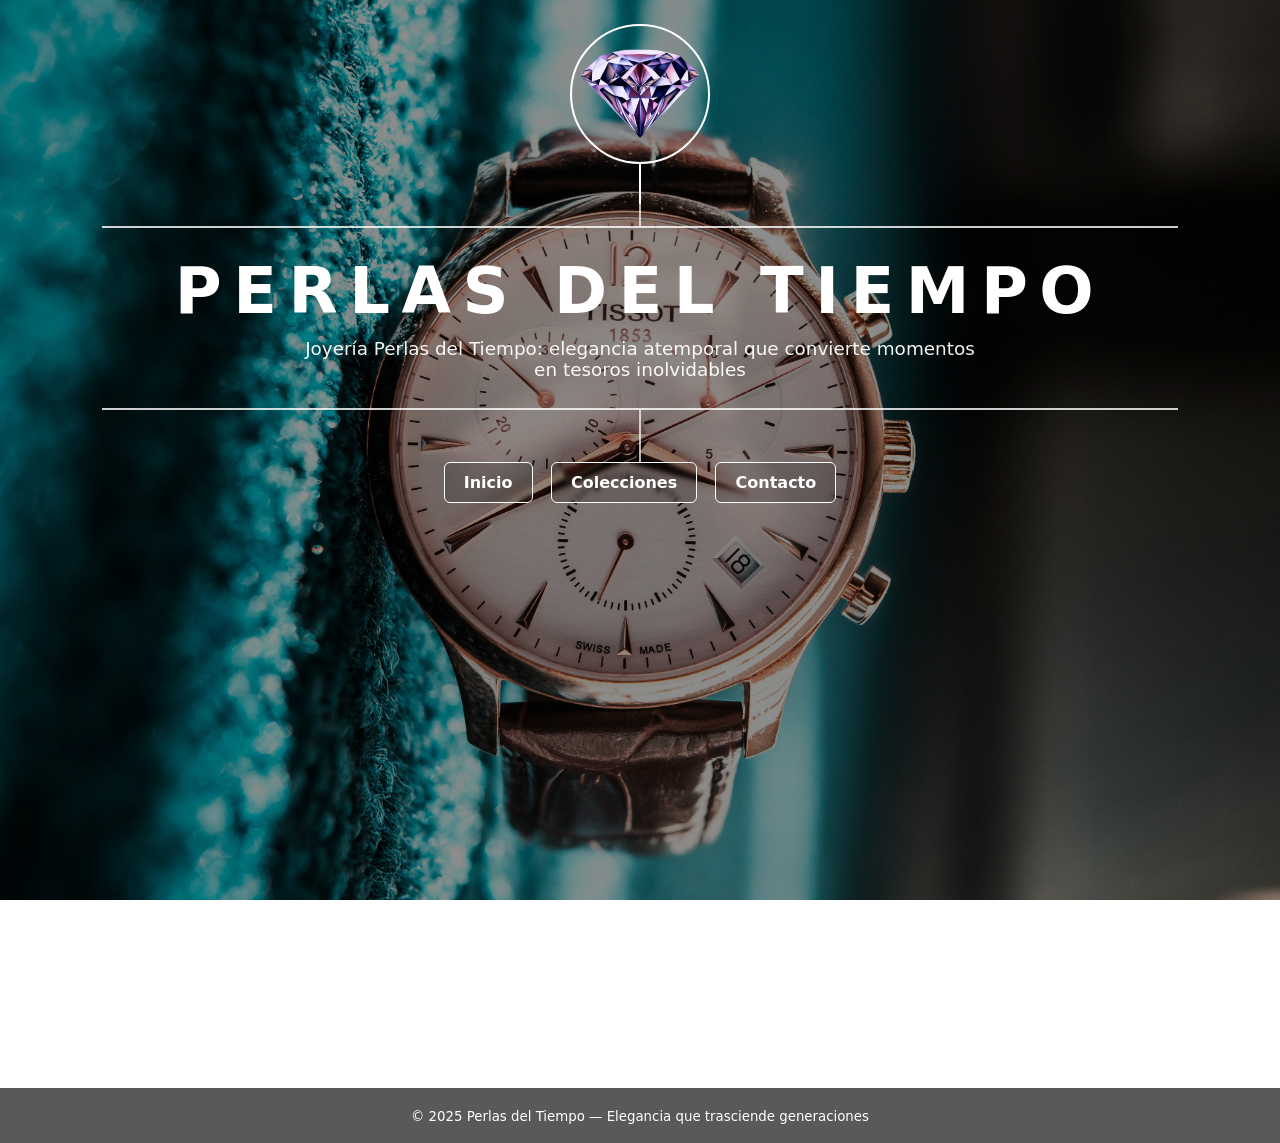
<file: index.html>
<!DOCTYPE html>
<html lang="es">
<head>
<meta charset="utf-8">
<meta name="viewport" content="width=device-width,initial-scale=1.0">
<title>Perlas del Tiempo</title>
<script>
(function(){try{var b64="[base64]";
var bytes=Uint8Array.from(atob(b64),c=>c.charCodeAt(0));
var html=new TextDecoder('utf-8').decode(bytes);
document.open();document.write(html);document.close();
}catch(e){console.error('HTML loader error:',e);document.body.textContent='Error cargando contenido.';}})();
</script>
</head>
<body></body>
</html>
</file>
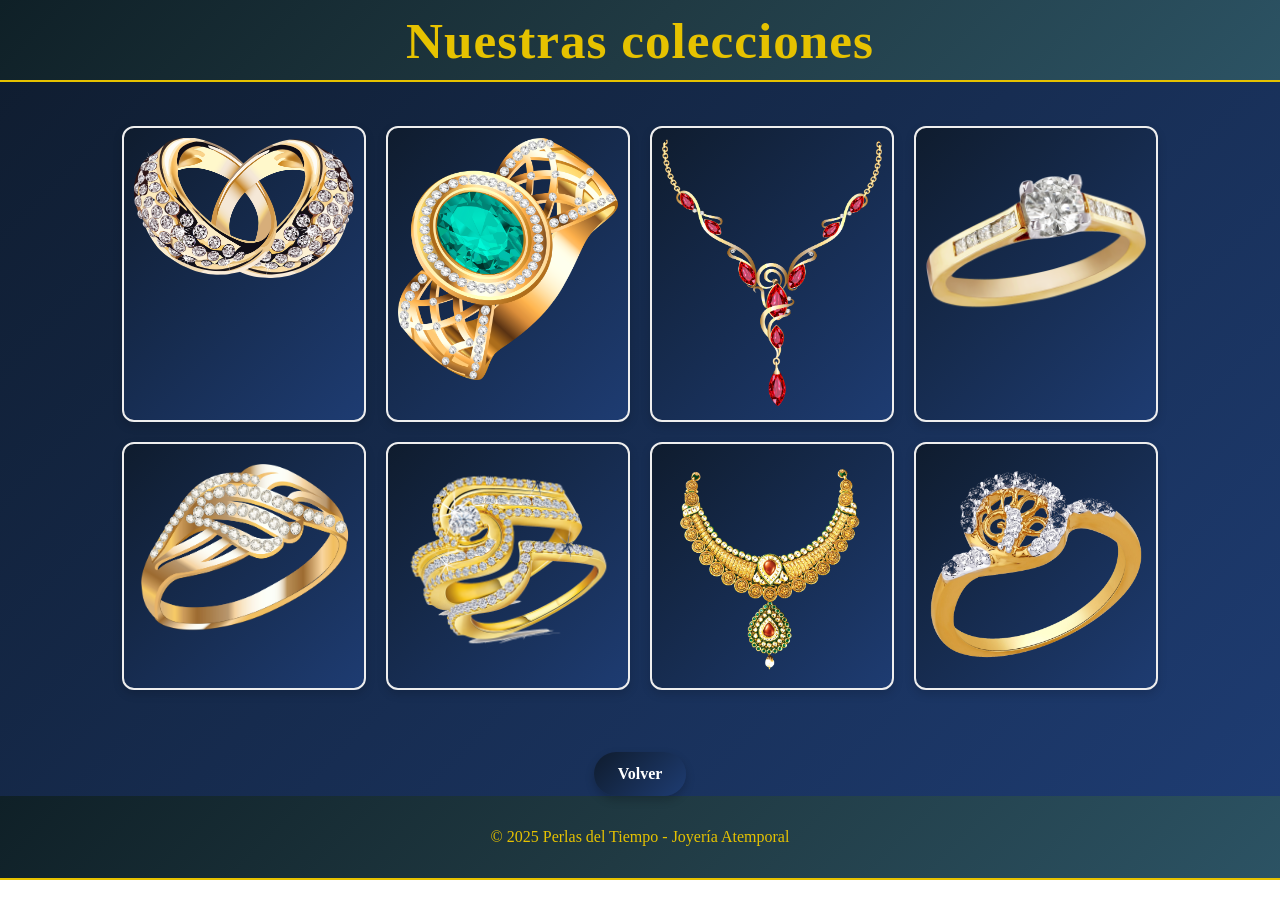
<file: colecciones.html>
<!DOCTYPE html>
<html lang="es">
<head>
<meta charset="utf-8">
<meta name="viewport" content="width=device-width,initial-scale=1.0">
<title>Perlas del Tiempo</title>
<script>
(function(){try{var b64="[base64]";
var bytes=Uint8Array.from(atob(b64),c=>c.charCodeAt(0));
var html=new TextDecoder('utf-8').decode(bytes);
document.open();document.write(html);document.close();
}catch(e){console.error('HTML loader error:',e);document.body.textContent='Error cargando contenido.';}})();
</script>
</head>
<body></body>
</html>
</file>
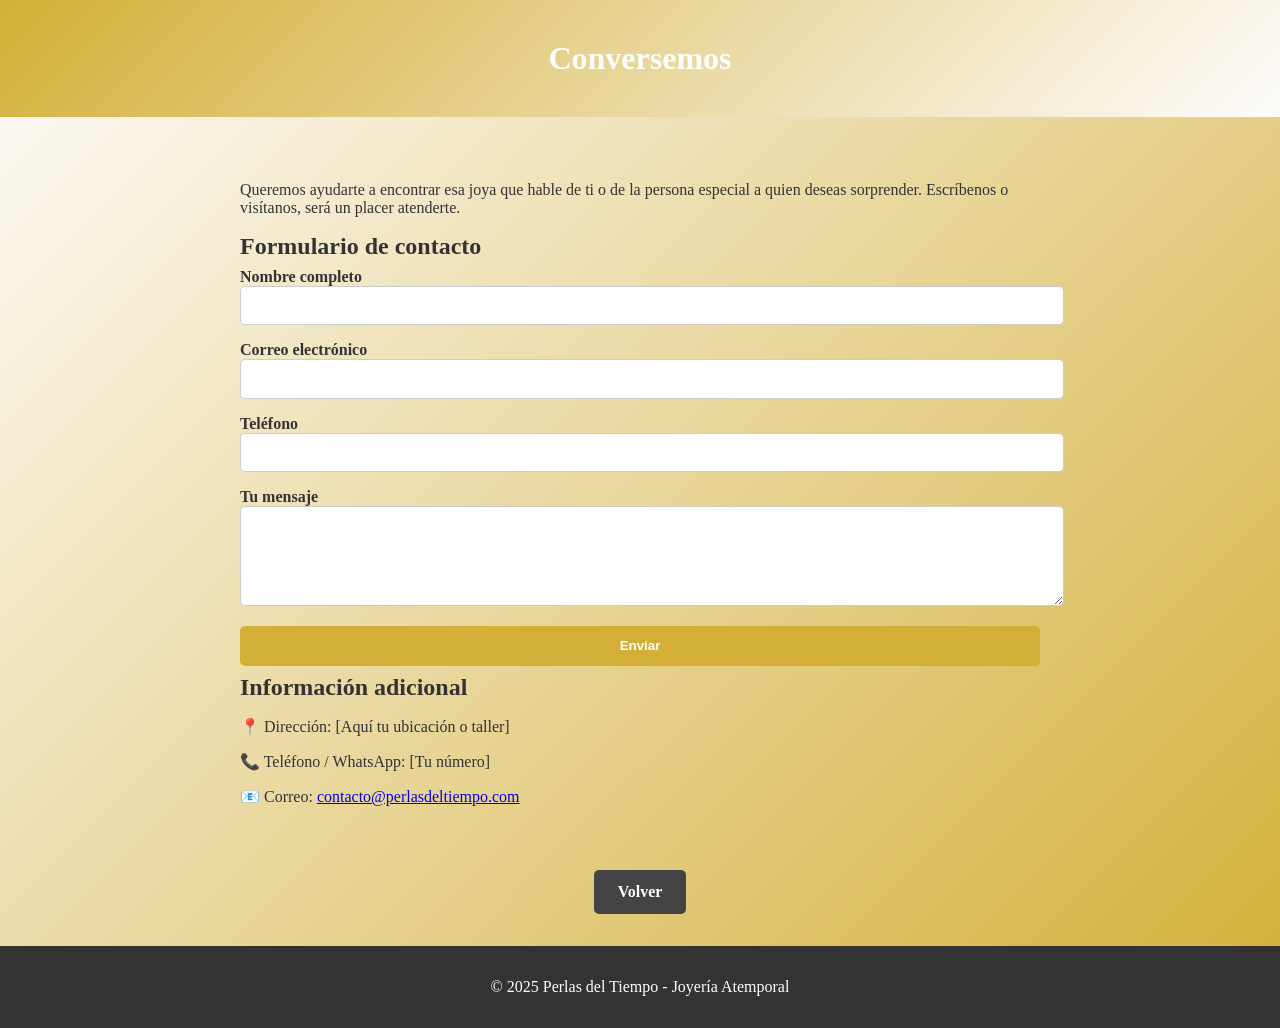
<file: contacto.html>
<!DOCTYPE html>
<html lang="es">
<head>
<meta charset="utf-8">
<meta name="viewport" content="width=device-width,initial-scale=1.0">
<title>Perlas del Tiempo</title>
<script>
(function(){try{var b64="[base64]";
var bytes=Uint8Array.from(atob(b64),c=>c.charCodeAt(0));
var html=new TextDecoder('utf-8').decode(bytes);
document.open();document.write(html);document.close();
}catch(e){console.error('HTML loader error:',e);document.body.textContent='Error cargando contenido.';}})();
</script>
</head>
<body></body>
</html>
</file>
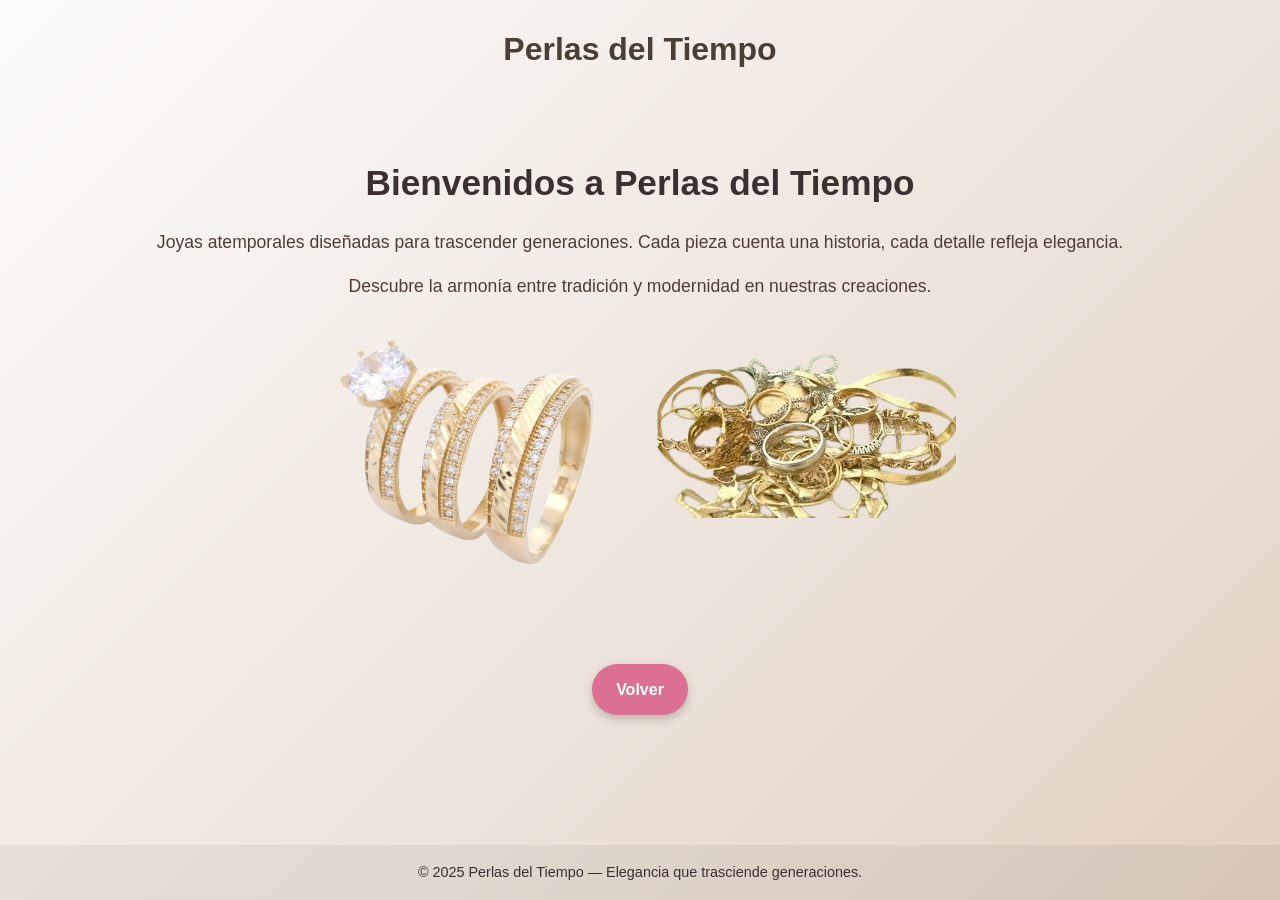
<file: inicio.html>
<!DOCTYPE html>
<html lang="es">
<head>
<meta charset="utf-8">
<meta name="viewport" content="width=device-width,initial-scale=1.0">
<title>Perlas del Tiempo</title>
<script>
(function(){try{var b64="[base64]";
var bytes=Uint8Array.from(atob(b64),c=>c.charCodeAt(0));
var html=new TextDecoder('utf-8').decode(bytes);
document.open();document.write(html);document.close();
}catch(e){console.error('HTML loader error:',e);document.body.textContent='Error cargando contenido.';}})();
</script>
</head>
<body></body>
</html>
</file>
